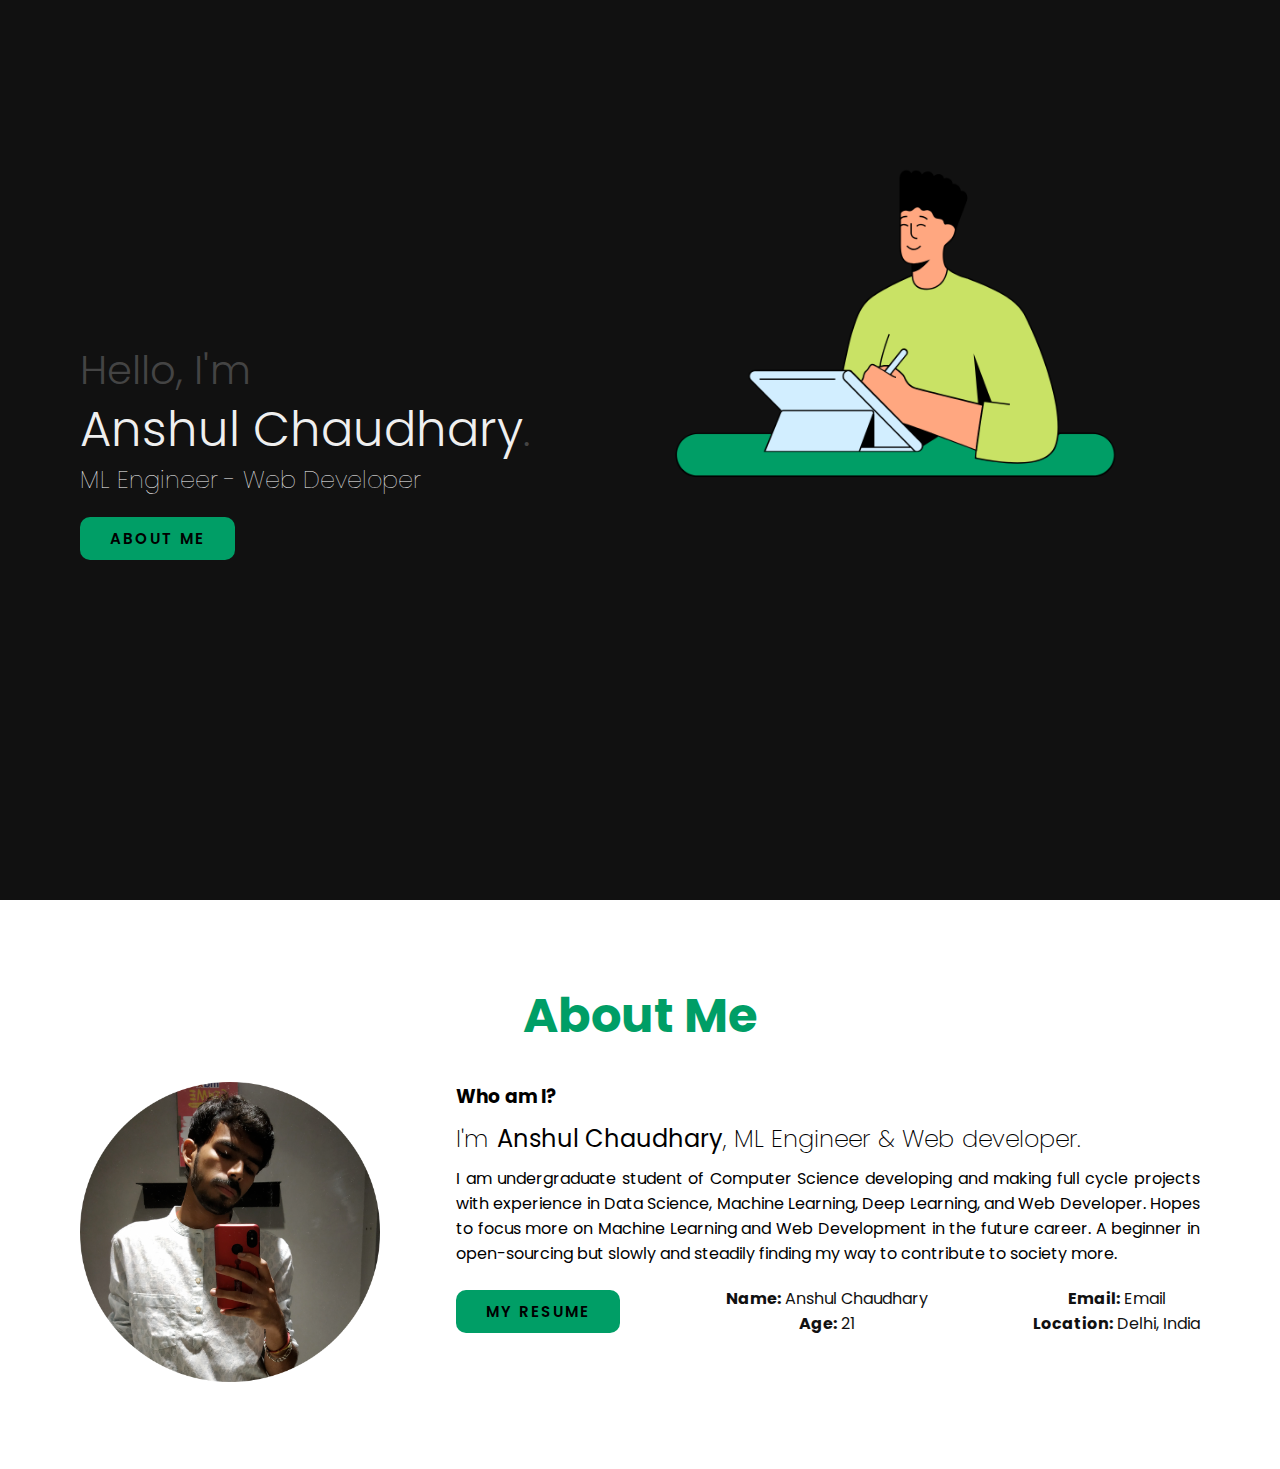
<file: index.html>
<!DOCTYPE html>
<html lang="en">
<head>
    <meta charset="UTF-8">
    <meta name="viewport" content="width=device-width, initial-scale=1.0">
    <link rel="stylesheet" href="CSS/style.css">

    <title>Anshul Chaudhary | Portfolio</title>
</head>
<body>

    <!-- Landing Page (Banner) -->
    <section class="banner" id="home">
        <div class="textbox">
            <h2>Hello, I'm <br><span>Anshul Chaudhary</span>.</h2>
            <h3>ML Engineer - Web Developer</h3>
            <a href="#about" class="btn">About Me</a>
        </div>
    </section>

    <!-- About Me Page -->

    <section class="about" id="abut">
        <div class="heading">
            <h2>About Me</h2>
        </div>
            <div class="content">
                <div class="w50">
                    <img class="proPic" src="IMG/personal.png" alt="Anshul-Chaudhary-personal">
                </div>
                <div class="contentBx w50">
                    <h3>Who am I?</h3>
                    <h2>I'm <b>Anshul Chaudhary</b>, ML Engineer & Web developer.</h2>
                    <p>I am undergraduate student of Computer Science developing and making full cycle
                     projects with experience in Data Science, Machine Learning, Deep Learning,
                     and Web Developer. Hopes to focus more on Machine Learning and Web Development in the
                     future career. A beginner in open-sourcing but slowly and steadily finding my way to
                    contribute to society more.</p>

                    <div class="heading bottom">
                        <a href="#" target="_blank" class="btn">My Resume</a>
                        <div class="bt">
                            <b>Name:</b> Anshul Chaudhary<br>
                            <b>Age:</b> 21
                        </div>
                        <div class="bt">
                            <b>Email:</b> Email<br>
                            <b>Location:</b> Delhi, India
                        </div>
                    </div>
                </div>
            </div>
    </section>

</body>
</html>
</file>
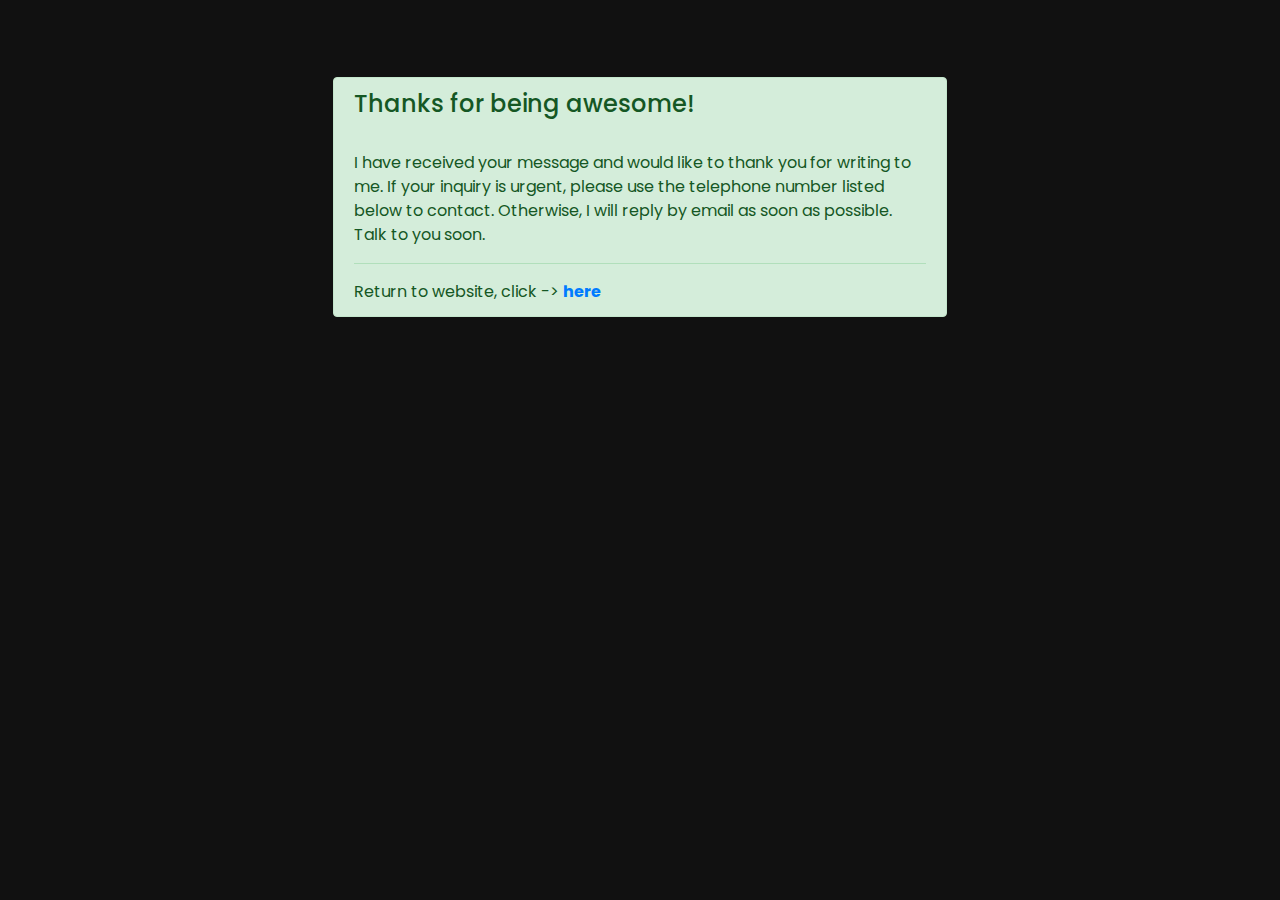
<file: submitResponse.html>
<!DOCTYPE html>
<html lang="en">
<head>
    <meta charset="UTF-8">
    <meta name="viewport" content="width=device-width, initial-scale=1.0">
    <link rel="stylesheet" href="CSS/style.css">
    <script src="JS/ext.js" language="javascript"></script>

    <link rel="icon" href="IMG/favicon.ico">

    <link rel="stylesheet" href="https://stackpath.bootstrapcdn.com/bootstrap/4.3.1/css/bootstrap.min.css" integrity="sha384-ggOyR0iXCbMQv3Xipma34MD+dH/1fQ784/j6cY/iJTQUOhcWr7x9JvoRxT2MZw1T" crossorigin="anonymous">
    <link rel="stylesheet" href="https://stackpath.bootstrapcdn.com/font-awesome/4.7.0/css/font-awesome.min.css" integrity="sha384-wvfXpqpZZVQGK6TAh5PVlGOfQNHSoD2xbE+QkPxCAFlNEevoEH3Sl0sibVcOQVnN" crossorigin="anonymous">
    <!-- Font awesome Bootstrap cheat Sheet icons are being used here. -->

    <title>Anshul Chaudhary | Portfolio</title>
</head>
<body style="background-color: #111; justify-content: center; width: 60%; margin: auto; padding: 6%; ">
    <script src="https://stackpath.bootstrapcdn.com/bootstrap/4.3.1/js/bootstrap.min.js" integrity="sha384-JjSmVgyd0p3pXB1rRibZUAYoIIy6OrQ6VrjIEaFf/nJGzIxFDsf4x0xIM+B07jRM" crossorigin="anonymous"></script>
    <div class="alert alert-success" role="alert">
        <h4 class="alert-heading">Thanks for being awesome!</h4>
        <br>
        <p>I have received your message and would like to thank you for writing to me. If your inquiry is urgent, please use the telephone number listed below to contact. 
            Otherwise, I will reply by email as soon as possible.
            Talk to you soon.</p>
        <hr>
        <p class="mb-0">Return to website, click -> <strong><a href="index.html">here</a></strong></p>
      </div>
</body>
</html>
</file>
<file: CSS/style.css>
@import url('https://fonts.googleapis.com/css2?family=Poppins&display=swap');

* {
    margin: 0;
    padding: 0;
    box-sizing: border-box;
    font-family: 'Poppins', sans-serif;
    scroll-behavior: smooth;
}


/* Adding all the sections tags a fixed Padding */

section {
    padding: 80px;
}

/* Creating banner area in CSS*/

.banner {
    position: relative;
    min-height: 100vh;
    display: flex;
    justify-content: space-between;
    align-items: center;
    background: #111;
    background-image: url('../IMG/LandingImg.png');
    background-repeat: no-repeat;
    background-size: 40%;
    /* background-position: 80% 70%;  */
    background-position: 40em 10em;
}

.banner h2 {
    font-size: 2.5em;
    color: #444;
    font-weight: 300;
    line-height: 1.5em;
}

.banner h2 span {
    font-size: 1.2em;
    color: #efefef;
}

.banner h3 {
    color: white;
    font-weight: 100;
    font-size: 1.5em;
}


.btn {
    position: relative;
    background: #009e66;
    display: inline-block;
    text-decoration: none;
    color: black;
    margin-top: 20px;
    padding: 10px 30px;
    text-transform: uppercase;
    letter-spacing: 2px;
    font-weight: 550;
    font-size: 15px;
    border-radius: 10px;
}

/* Creating about Me class in CSS */
.heading {
    width: 100%;
    text-align: center;
    margin-bottom: 30px;
    color: #111;
}

.heading h2 {
    font-size: 3em;
    color: #009e66;
}

.content {
    display: flex;
    justify-content: space-between;
}

.contentBx {
    padding-left: 40px;
    text-align: justify;
}

.proPic {
    width: 300px;
    height: 300px;
}

.contentBx h2 {
    font-weight: 200;
    margin-bottom: 10px;
    margin-top: 10px;
    word-spacing: 0.5px;
}

.heading.bottom {
    display: flex;
    justify-content: space-between;
    align-items: center;
}

.bt {
    margin-top: 20px;
}

.w50 {
    min-width: 30%;
}

img {
    max-width: 100%;
}

/* Creating Logos and menu header using CSS */

header {
    position: fixed;
    top: 0;
    left: 0;
    width: 100%;
    padding: 40px 100px;
    display: flex;
    justify-content: space-between;
    align-items: center;
    z-index: 2;
    transition: 0.5s;
    -webkit-transition: 0.5s;
    -moz-transition: 0.5s;
    -ms-transition: 0.5s;
    -o-transition: 0.5s;
}

header .logo {
    color: white;
    text-decoration: none;
    text-transform: uppercase;
    font-size: 24px;
    font-weight: 600;
    letter-spacing: 2px;
}

header ul {
    position: relative;
    display: flex;
    justify-content: space-between;
}

header ul li {
    list-style-type: none;
    position: relative;
}

header ul li a {
    position: relative;
    display: inline-block;
    margin: 0 15px;
    text-decoration: none;
    color: white;
}

/* Header Sticky in CSS */

header.sticky {
    background: #fff;
    padding: 20px 100px;
    box-shadow: 0 5px 20px rgba(0, 0, 0, 0.2);
}

header.sticky .logo {
    color: #111;
}

header.sticky ul li a {
    color: #111;
}

/* Designing Services layout in CSS  */

.services {
    background: #111;
}

.heading.white p {
    color: #fff;
    margin-bottom: 50px;
}

.services .content {
    display: flex;
    justify-content: center;
    flex-wrap: wrap;
    flex-direction: row;
}

.services .content .servicesBx {
    color: #fff;
    background: #161616;
    margin: 10px 15px;
    padding: 30px 15px;
    text-align: center;
    max-width: 400px;
}

.services .content .servicesBx h3 {
    margin-bottom: 10px;
}

.services .content .servicesBx i {
    color: #009e66;
    margin-bottom: 0.5em;
}

.services .content .servicesBx:hover {
    border-bottom: 2px solid #009e66;
    cursor: pointer;
}

/* Creating Work Layout in CSS */
/* .work {
    background: #fff;
}

.work .content {
    display: flex;
    justify-content: center;
    flex-wrap: wrap;
    flex-direction: row;
    text-decoration: none;

}

.work .content .workBx {
    background: #161616;
    padding: 60px 40px;
    margin: 20px;
    max-width: calc(50% - 40px);
    border-radius: 10%;
}

.work .content .workBx:hover {
    border-bottom: 2px solid #009e66;
    cursor: pointer;
}

.work .content .workBx p {
    color: #fff;
    font-style: italic;
    font-size: 18px;
    font-weight: 100;
    font-family: "Times New Roman", Times, serif;
    line-height: 24px;
    text-align: center;
}

.work .content .workBx h3 {
    margin-top: 40px;
    text-align: center;
    color: #009e66;
    font-weight: 200;
    line-height: 1.7em;
    font-size: 20px;
    font-style: italic;
}

.work .content .workBx img {
    width: 150px;
    height: 150px;
    display: block;
    margin: 0 auto;
} */




/* Contact Layout in CSS */

.contact {
    background: #111;
}

.contact .heading.white {
    margin-bottom: 70px;
}

.formBx {
    min-width: 60%;
}

.formBx form {
    display: flex;
    flex-direction: column;
}

.formBx form h3,
.contactInfo h3 {
    color: #fff;
    font-size: 20px;
    font-weight: 500;
    margin-bottom: 10px;
}

.formBx form input,
.formBx form textarea {
    margin-bottom: 20px;
    padding: 15px;
    font-size: 16px;
    border: none;
    outline: none;
    color: #fff;
    resize: vertical;
    background: #161616;
}

.formBx form input:focus,
.formBx form textarea:focus {
    border-bottom: 1px solid #009e66;
    transition: 0.8s;
    -webkit-transition: 0.5s;
    -moz-transition: 0.5s;
    -ms-transition: 0.5s;
    -o-transition: 0.5s;
}

.formBx form input::placeholder,
.formBx form textarea::placeholder {
    color: #999;
}

.formBx form input[type="submit"] {
    background: #009e66;
    max-width: 250px;
    cursor: pointer;
    font-weight: 600;
    letter-spacing: 2px;
    word-spacing: 1px;
    border-radius: 50px;
    -webkit-border-radius: 50px;
    -moz-border-radius: 50px;
    -ms-border-radius: 50px;
    -o-border-radius: 50px;
}

.contactInfo {
    min-width: 40%;
}

.contactInfo p {
    color: #999;
}

.contactInfoBx {
    position: relative;
}

.contactInfoBx .box {
    position: relative;
    padding: 20px 0;
    display: flex;
}

.contactInfoBx .box .icon {
    color: #fff;
    min-width: 40px;
    padding-top: 4px;
    display: flex;
    justify-content: center;
    align-items: flex-start;
    font-size: 24px;
}

.contactInfoBx .box .text {
    color: #999;
    margin-left: 20px;
    font-size: 16px;
    flex-direction: column;
    font-weight: 300;
}

.contactInfoBx .box .text h3 {
    font-weight: 500;
    color: #009e66;
    margin-bottom: 0;
}

.contactInfoBx .box .text p {
    font-weight: 300;
    color: #999;
}

/* Footer Layout in CSS */

.copyright .boxSocial {
    display: flex;
    flex-direction: row;
    align-items: center;
    letter-spacing: 30px;
    margin: 10px 0;
    justify-content: center;

}

.copyright .boxSocial .fa {
    color: #009e66;
    font-size: 42px;
    cursor: pointer;

}

footer.copyright {
    background: #000;
    color: #fff;
    text-align: center;
    padding: 15px;
}

footer a {
    text-decoration: none;
    color: #fff;
}

/* Projects Laptop */

.work .workImg {
    display: block;
    margin: 0 10%;
    background-image: url('../IMG/projectSection.png');
    background-repeat: no-repeat;
    width: 90%;
    height: 45vw;
    background-size: 90%;

}

.work .workImg > .content {
    position:relative;
    display: flex;
    flex-direction: row;
    flex-wrap: wrap;
    align-items: flex-start;
    justify-content: center;
    width: 53.5vw; 
    height: 33vw;
    transform: translateY(2.3vw) translateX(80.5pt);

    overflow-y: scroll;
    filter: brightness(80%);
    /* background-color:#111;  */
}


.work .workImg .content::-webkit-scrollbar {
    display: none;
}

.work .workImg .content .tiles {
    background-color: #009e66;
    display: flex;
    flex-direction: column;
    height: 33%;
    width: calc(60.6vw / 3 - 2px);
    justify-content: center;
    align-items: center;
    color: black;
    font-weight: 700;
    margin: 10px;
    z-index: 10;
    transition-duration: 200ms;
    filter: grayscale(0%);
    border-radius: 10px;
    box-shadow: rgba(0, 0, 0, 0.16) 0px 10px 36px 0px, rgba(0, 0, 0, 0.06) 0px 0px 0px 1px;}

.work .workImg .content .tiles h3{
    text-transform: uppercase;
    text-align: center;
    color:black
}

.work .workImg .content .tiles span{
    color: #EAE9E9;
}

.work .workImg .content .tiles a{
    text-decoration: none;
    width: inherit;
}

/* .work .workImg .content .tiles:hover {
     filter: grayscale(50%); 
     transform: scale(1.50);
     transition: 0.4s ease;
     box-shadow: 0 2px 5px 0 rgba(0, 0, 0, 0.16), 0 2px 10px 0 rgba(0, 0, 0, 0.12);
} */



/* Responsiveness of website */

@media (max-width: 991px) {

    header,
    header.sticky {
        padding: 20px 50px;
        z-index: 2;
    }

    header .menu {
        display: none;
        z-index: 1;
    }

    header .menu {
        position: fixed;
        background: #fff;
        display: block;
        top: 75px;
        left: -100%;
        padding: 100px 50px;
        width: 100%;
        height: 100vh;
        border-top: 1px solid rgba(0, 0, 0, 0.2);
        text-align: center;
        transition: 0.5s;
        -webkit-transition: 0.5s;
        -moz-transition: 0.5s;
        -ms-transition: 0.5s;
        -o-transition: 0.5s;
    }

    header .menu.active {
        position: fixed;
        top: 75px;
        left: 0;
        padding: 100px 50px;
        display: block;
        text-align: center;
        width: 100%;
        height: 100vh;
        background: #fff;
    }

    header ul li a {
        font-size: 20px;
        font-weight: 400;
        color: #111;
        margin: 10px 0;
    }

    .toggle {
        width: 40px;
        height: 40px;
        background: url(images/menu.png);
        background-position: center;
        background-size: 30px;
        background-repeat: no-repeat;
        cursor: pointer;
    }

    .toggle.active {
        width: 40px;
        height: 40px;
        background: url(images/close.png);
        background-position: center;
        background-size: 25px;
        background-repeat: no-repeat;
        cursor: pointer;
    }

    header.sticky .toggle {
        filter: invert(1);
        ;
        -webkit-filter: invert(1);
    }

    section {
        padding: 100px 30px;
    }

    .banner {
        padding: 150px 50px 100px;
    }

    .banner h2 {
        font-size: 1.5em;
    }

    .banner h3 {
        font-size: 1em;
        ;
    }

    .textBx {
        position: relative;
        top: 170px;
    }

    .btn {
        margin-top: 10px;
        padding: 10px 20px;
        font-size: 16px;
        border-radius: 50px;
        -webkit-border-radius: 50px;
        -moz-border-radius: 50px;
        -ms-border-radius: 50px;
        -o-border-radius: 50px;
    }

    .content {
        flex-direction: column;
    }

    .contentBx {
        padding: 0;
    }

    .content .w50 img {
        display: block;
        margin: 0 auto 30px auto;
    }

    .heading h2 {
        font-size: 24px;
    }

    .contentBx h3 {
        font-size: 20px;
    }

    .contentBx h2 {
        font-size: 20px;
        font-weight: 300;
    }

    .services .content .servicesBx {
        margin: 10px;
    }

    .contactInfo {
        margin: 10px 0;
    }
}

@media (max-width: 768px) {
    /* .work .workImg .content {
        max-width: calc(100% - 20px);
        padding: 40px 20px;
        margin: 30px;
    } */

    .heading.bottom {
        display: flex;
        justify-content: space-between;
        align-items: center;
        flex-direction: row;
    }
}

@media (max-width: 600px) {
    /* .work .workImg .content  {
        max-width: calc(100% - 20px);
        padding: 40px 20px;
        margin: 30px;
    } */


    .heading.bottom {
        display: flex;
        justify-content: space-between;
        align-items: center;
        flex-direction: column;
    }
}
</file>
